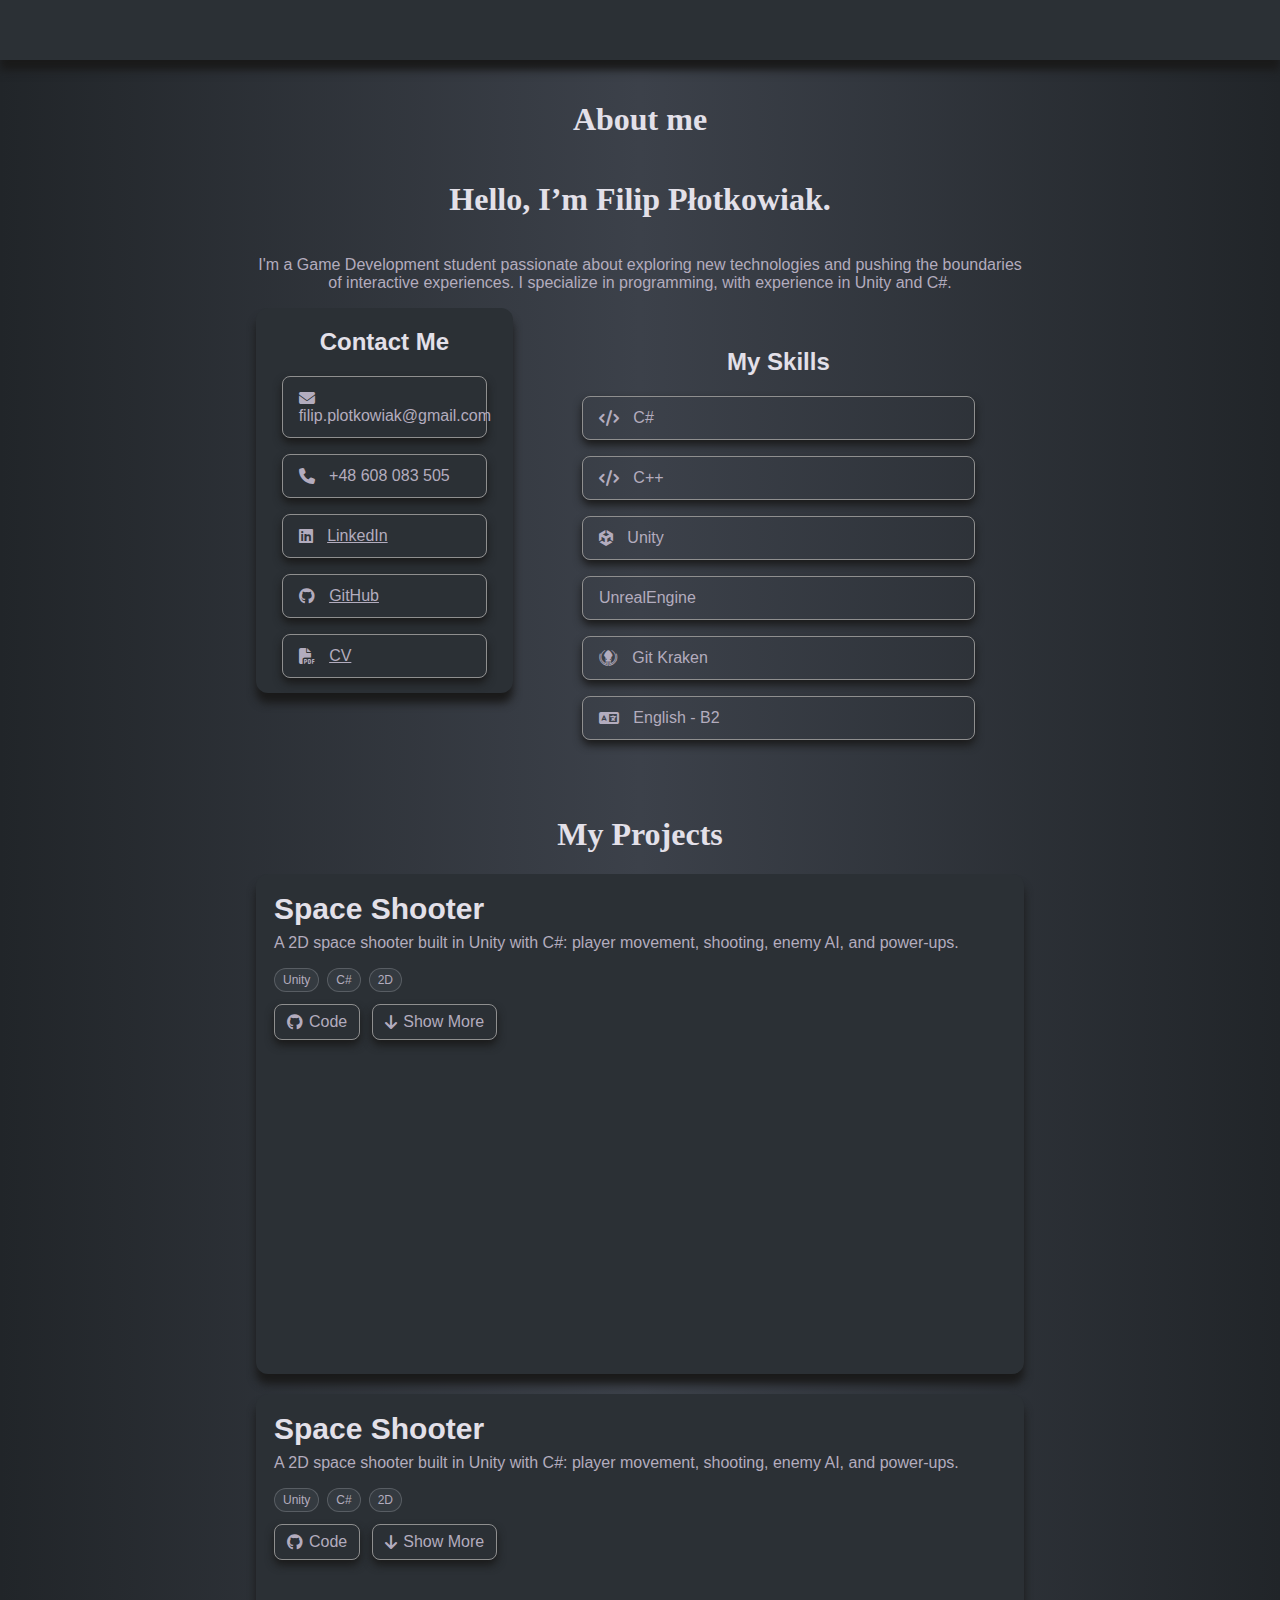
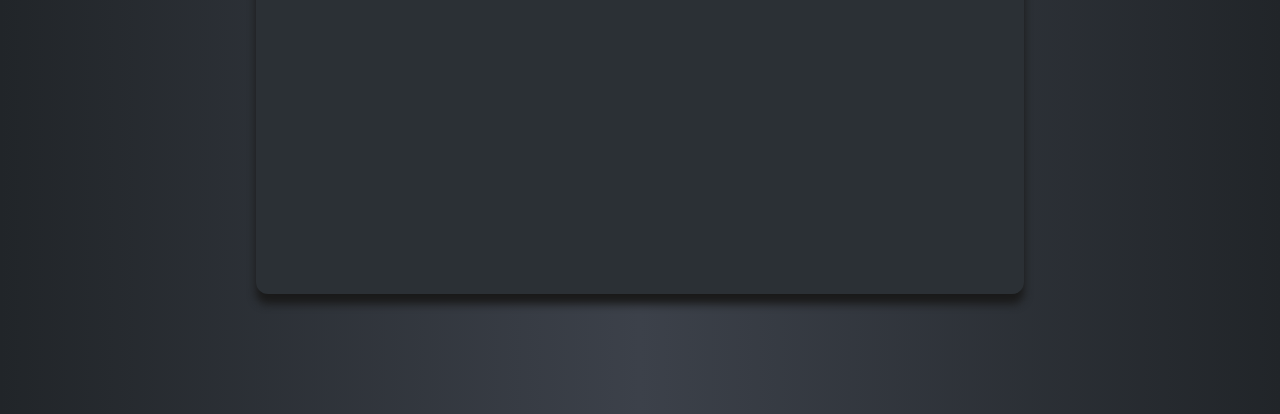
<file: index.html>
<!DOCTYPE html> 
<html>
<head>
    <link rel="preconnect" href="https://fonts.googleapis.com">
    <link rel="preconnect" href="https://fonts.gstatic.com" crossorigin>
    <link href="https://fonts.googleapis.com/css2?family=Crimson+Text:ital,wght@0,400;0,600;0,700;1,400;1,600;1,700&display=swap" rel="stylesheet">
    <link rel="stylesheet" type="text/css" href="styles.css">
    <link rel="stylesheet" href="https://cdnjs.cloudflare.com/ajax/libs/font-awesome/6.4.2/css/all.min.css">
</head>

<body>
<div class="Content">
    <div class = "Nav"></div>
    <div class ="Intro">
        <h1>About me</h1>
        <div class = "About">
            <h1>Hello, I’m Filip Płotkowiak. </h1>
            <p>I'm a Game Development student passionate about exploring new technologies and pushing the boundaries of interactive experiences. I specialize in programming, with experience in Unity and C#.</p>
        </div>
        <div class = "info-container">
            <div class = "Contact">
                <h2>Contact Me</h2>
                <p>
                    <i class="fa-solid fa-envelope"></i>
                    filip.plotkowiak@gmail.com
                </p>
                <p>
                    <i class="fa-solid fa-phone"></i>
                    +48 608 083 505
                </p>
                <p>
                    <i class="fa-brands fa-linkedin"></i>
                    <a href="http://www.linkedin.com/in/filip-p%C5%82otkowiak-107938338" target="_blank">LinkedIn</a>
                </p>
                <p>
                    <i class="fa-brands fa-github"></i>
                    <a href="https://github.com/SpeedAmigo" target="_blank">GitHub</a>
                </p>
                <p>
                    <i class="fa-solid fa-file-pdf"></i>
                    <a href="GameDev_CV.pdf" target="_blank">CV</a>
                </p>
            </div>
            <div class = "Skills">
                <h2>My Skills</h2>
                <p>
                    <i class="fa-solid fa-code"></i>
                    C#
                </p>
                <p>
                    <i class="fa-solid fa-code"></i>
                    C++
                </p>
                <p>
                    <i class="fa-brands fa-unity"></i>
                    Unity
                </p>
                <p>
                    UnrealEngine
                </p>
                <p>
                    <i class="fa-brands fa-gitkraken"></i>
                    Git Kraken
                </p>
                <p>
                    <i class="fa-solid fa-language"></i>
                    English - B2
                </p>
            </div>
        </div>
    </div>
    <div class = "Projects">
        <h1>My Projects</h1>
        <!--
        Copy/paste template:
        <div class="project-card">
            <h3>Project Name</h3>
            <p>1–2 sentence description of the project. What it is, what you built, and any standout features.</p>
            <div class="project-meta">
                <span class="tag">Unity</span>
                <span class="tag">C#</span>
                <span class="tag">2025</span>
            </div>
            <div class="project-links">
                <a class="project-link" href="#" target="_blank">
                    <i class="fa-brands fa-github"></i>
                    Code
                </a>
                <a class="project-link" href="#" target="_blank">
                    <i class="fa-solid fa-up-right-from-square"></i>
                    Live / Video
                </a>
            </div>
        </div>
        -->

        <div class="project-stack">
            <div class="project-card">
                <h3>Space Shooter</h3>
                <p>A 2D space shooter built in Unity with C#: player movement, shooting, enemy AI, and power‑ups.</p>
                <div class="project-meta">
                    <span class="tag">Unity</span>
                    <span class="tag">C#</span>
                    <span class="tag">2D</span>
                </div>
                <div class="project-links">
                    <a class="project-link" href="https://github.com/SpeedAmigo" target="_blank">
                        <i class="fa-brands fa-github"></i>
                        Code
                    </a>
                    <a class="project-link" href="#" target="_blank">
                        <i class="fa-solid fa-arrow-down"></i>
                        Show More
                    </a>
                </div>
            </div>
                <div class="project-card">
                <h3>Space Shooter</h3>
                <p>A 2D space shooter built in Unity with C#: player movement, shooting, enemy AI, and power‑ups.</p>
                <div class="project-meta">
                    <span class="tag">Unity</span>
                    <span class="tag">C#</span>
                    <span class="tag">2D</span>
                </div>
                <div class="project-links">
                    <a class="project-link" href="https://github.com/SpeedAmigo" target="_blank">
                        <i class="fa-brands fa-github"></i>
                        Code
                    </a>
                    <a class="project-link" href="#" target="_blank">
                        <i class="fa-solid fa-arrow-down"></i>
                        Show More
                    </a>
                </div>
            </div>
        </div>
    </div>
</div>

</body>

</html>
</file>
<file: styles.css>
/* Design tokens */
:root {
    --color-bg: #212529;
    --color-surface: #2B3035;
    --color-hover-surface: #3a4046;
    --color-muted-surface: #343a40;

    --h1-color: #e3e0e9;
    --h2-color: #e3e0e9;
    --h3-color: #e3e0e9;
    --p-color: #b3acbe;
    --a-color: #b3acbe;
    --i-color: #b3acbe;
    --div-color: #b3acbe;
    --span-color: #b3acbe;


    --color-border: #8f8f8f;
    --color-border-muted: #e9ecef33;

    --shadow-md: 0px 5px 8px #1a1a1a;
    --shadow-lg: 0px 10px 8px #1a1a1a;
    --shadow-lg-hover: 0px 14px 16px #16191c;

    --radius-md: 8px;
    --radius-lg: 12px;

    --gap-md: 20px;
    --nav-height: 60px;
    --width-main: 60%;
    --width-narrow: 90%;
}

html, body {
    height: 100%;
    min-height: 100%;
    margin: 0;
    background: linear-gradient(90deg, rgba(33,37,41,1) 0%, rgba(60,65,74,1) 50%, rgba(33,37,41,1) 100%);
    background-color: #212529; /* fallback */
    -webkit-text-size-adjust: 100%; /* prevent automatic font scaling */
    -webkit-overflow-scrolling: touch; /* smoother scrolling on iOS */
    overscroll-behavior-y: contain; /* limit overscroll background reveal */
}

/* Better box model for consistent sizing */
*, *::before, *::after { box-sizing: border-box; }

body {
    display: flex;
    justify-content: center;
    align-items: flex-start;
    min-height: 100vh; /* ensures full viewport height */
    margin: 0;
    background: linear-gradient(90deg, rgba(33, 37, 41, 1) 0%, rgba(60, 65, 74, 1) 50%, rgba(33, 37, 41, 1) 100%);
    font-family: 'Roboto', Arial, Helvetica, sans-serif;
}

body h1 {
    color: var(--h1-color);
    font-family: "lora", serif;
}

body h2 {
    color: var(--h2-color);
}

body h3 {
    font-size: 30px;
    color: var(--h3-color);
}

body p {
    color: var(--p-color);
}

body a {
    color: var(--a-color);
}

body i {
    color: var(--i-color);
}

body div {
    color: var(--div-color);
}

body span {
    color: var(--span-color);
}

.Content {
    display: flex;
    flex-direction: column; /* stack children vertically so .Projects is under .Intro */
    align-items: center; /* center sections horizontally */
    min-height: 100vh; /* allow page to grow beyond viewport */
    width: 100%;
}

.Nav {
    position: fixed;
    top: 0;
    left: 0;
    width: 100%;
    height: var(--nav-height);
    background: var(--color-surface);
    color : black;
    z-index: 1000;
    box-shadow: var(--shadow-lg);

    display: flex;
    justify-content: flex-start;
    align-items: center;

}

.nav-link {
    display: inline-block;
    line-height: normal;
    height: auto;
    padding: 10px 20px;
    margin-left: 20px;
    text-decoration: none;
    font-weight: bold;
    border: 1px solid var(--color-border);
    border-radius: var(--radius-md);
    background: var(--color-muted-surface);
    box-shadow: var(--shadow-md);
    color: #e3e0e9;
}

.nav-link:hover {
    background: var(--color-hover-surface);
    transform: translateY(-2px);
    transition: transform 0.2s ease;
}

.Intro {
    margin-top: calc(var(--nav-height) + 20px); /* avoid overlap with fixed nav */
    text-align: center;
    width: var(--width-main);
    margin-left: auto;
    margin-right: auto;
}

.About {
    /* two-column layout: photo left, text+links right */
    display: grid;
    grid-template-columns: minmax(220px, 320px) 1fr;
    column-gap: var(--gap-md);
    row-gap: 0;
    align-items: start;
    margin-left: auto;
    margin-right: auto;
    width: 100%;
    padding: 0; /* container has no background */
    background: transparent;
    box-shadow: none;
}

/* Right column wrapper to stack description + links tightly */
.About-right {
    display: grid;
    grid-template-rows: 1fr auto; /* description grows, links at bottom */
    gap: 10px;
    height: 100%;
    min-width: 400px;
}

@media (max-width: 1320px) {
    .About {
        grid-template-columns: 1fr; /* single column */
        grid-template-rows: auto auto;
        text-align: center;
    }

    .Photo {
        margin-left: auto;
        margin-right: auto; /* center photo in single column layout */
        justify-self: center; /* center photo in single column layout */
        margin-bottom: var(--gap-md); /* space below photo */
    }

    .About-right {
        min-width: 0; /* remove fixed min-width to allow shrinking */
    }
}


.About p { width: 100%; }

/* Photo block */
.Photo {
    width: 100%; /* fill the left column */
    max-width: 320px;
    aspect-ratio: 1 / 1; /* square */
    border-radius: var(--radius-lg);
    background: #1f2327 center/cover no-repeat; /* placeholder bg */
    box-shadow: var(--shadow-lg);
    background-color: var(--color-surface); /* card surface */
    justify-self: start; /* align left */
    overflow: hidden; /* avoid visual overflow */
}

/* Right column content */
.Description {
    align-self: stretch; /* fill available height */
    display: flex;
    flex-direction: column;
    height: 100%;
    background: var(--color-surface);
    box-shadow: var(--shadow-lg);
    border-radius: var(--radius-lg);
    padding: 20px;
    text-align: left;
}

.word-rotator {
    display: inline-grid;
    place-items: center;
    position: relative;
    overflow: hidden;
    height: 1.2em;
    line-height: 1.2em;
    vertical-align: middle;
    margin-inline: 0ch;
    width: var(--rotator-width, 10ch);
    color: var(--h1-color);
    font-weight: 600;
}

.word-rotator .rotating-word {
    display: block;
    white-space: nowrap;
    width: 100%;
    text-align: center;
}

.word-rotator .rotating-word.scroll-out {
    animation: word-scroll-out 320ms ease forwards;
}

.word-rotator .rotating-word.scroll-in {
    animation: word-scroll-in 320ms ease forwards;
}

@keyframes word-scroll-out {
    from { transform: translateY(0); opacity: 1; }
    to { transform: translateY(-100%); opacity: 0; }
}

@keyframes word-scroll-in {
    from { transform: translateY(100%); opacity: 0; }
    to { transform: translateY(0); opacity: 1; }
}

@media (prefers-reduced-motion: reduce) {
    .word-rotator .rotating-word.scroll-out,
    .word-rotator .rotating-word.scroll-in {
        animation: none;
    }
}

.Links-About {
    display: flex;
    flex-wrap: wrap;
    gap: 10px;
    margin-top: 0; /* tight under description via wrapper gap */
    background: var(--color-surface);
    box-shadow: var(--shadow-lg);
    border-radius: var(--radius-lg);
    padding: 16px;
    align-self: stretch; /* fill right column width */
    width: 100%;
}

.about-link {
    display: inline-flex;
    align-items: center;
    gap: 8px;
    border: 1px solid var(--color-border);
    padding: 10px 14px;
    border-radius: var(--radius-md);
    text-decoration: none;
    background: var(--color-muted-surface);
    box-shadow: var(--shadow-md);
    transition: transform 0.2s ease-out;
}

.about-link:hover {
    background: var(--color-hover-surface);
    transform: translateY(-2px);
    transition: transform 0.2s ease;
}

.info-container {
    display: flex;
    justify-content: space-between;
    align-items: flex-start;
    width: 100%;
    margin-left: auto;
    margin-right: auto;
    gap: var(--gap-md);
}

.Skills {
    flex: 1;
    margin-top: 20px;
    min-height: 100px;
    margin-left: auto;
    margin-right: auto;
}

.Skill-grid {
    display: grid;
    grid-template-columns: repeat(auto-fit, minmax(100px, 1fr));
    grid-template-rows: repeat(1, 1fr);
    gap: 10px;
    width: 100%;
}

.Skill-item {
    display: flex;
    align-items: center;
    justify-content: center;
    padding: 10px;
    font-size: clamp(12px, 2vw, 20px);
    background: var(--color-surface);
    box-shadow: var(--shadow-md);
    border-radius: var(--radius-md);
    text-align: center;
    aspect-ratio: 1 / 1; /* make square */

    flex-direction: column;
    gap: 20px;
    position: relative;
    transform-style: preserve-3d;
    will-change: transform;
    transition: transform 0.15s ease;
    perspective: 600px;
}

.Skill-item:hover { 
    z-index: 10; 
    transform: scale(1.2);
    background: var(--color-hover-surface);
 }

.Skill-item i {
    font-size: clamp(12px, 2vw, 32px);
    color: var(--h1-color);
}

.Skills p,
.Contact p {
    width: 80%;
    border: 1px solid var(--color-border);
    padding: 12px 16px;
    border-radius: var(--radius-md);
    margin-bottom: 15px;
    margin-left: auto;
    margin-right: auto;
    box-shadow: var(--shadow-md);
    text-align: left;
}

.Skills p:hover,
.Contact p:hover {
    transform: translateY(-2px);
    transition: transform 0.2s ease;
    background: var(--color-hover-surface);
}

.Contact p i,
.Skills p i,
.Contact p svg,
.Skills p svg {
  margin-right: 10px; /* Adjust the value as needed */
  vertical-align: middle; /* Optional: aligns icon with text */
}

.Projects {
    width: var(--width-main);
    margin-left: auto;
    margin-right: auto;
    margin-top: 40px;
    text-align: center;
    padding-bottom: calc(var(--gap-md) * 5);
}

/* Shared surface for card-like blocks */
.Contact, .project-card {
    background: var(--color-surface);
    box-shadow: var(--shadow-lg);
    border-radius: var(--radius-lg);
}

/* Projects grid and reusable card */
.project-stack {
    margin-left: auto;
    margin-right: auto;
    margin-bottom: 20px;
    width: 100%;
    margin-top: var(--gap-md);
}

.project-card {
    margin-top: var(--gap-md);
    padding: 18px;
    text-align: left;
    min-height: 500px; /* allow growth if images need more space */
    transition: transform 0.15s ease, box-shadow 0.15s ease;
}

.project-card h3 {
    margin-top: 0;
    margin-bottom: 8px;
}

.project-card p {
    margin-top: 0;
}

.project-contributions {
    margin: 10px 0 8px;
    font-weight: 600;
    color: var(--h1-color);
    letter-spacing: 0.2px;
}

.project-meta {
    display: flex;
    flex-wrap: wrap;
    gap: 8px;
    margin: 12px 0;
}

.tag {
    border: 1px solid var(--color-border-muted);
    background: var(--color-muted-surface);
    padding: 4px 8px;
    border-radius: 999px;
    font-size: 12px;
}

.tag:hover {
    background: var(--color-hover-surface);
    transform: translateY(-2px);
    transition: transform 0.2s ease;
}

.project-links {
    display: flex;
    gap: 12px;
    margin-top: 8px;
}

.project-link {
    display: inline-flex;
    align-items: center;
    gap: 6px;
    border: 1px solid var(--color-border);
    padding: 8px 12px;
    border-radius: var(--radius-md);
    text-decoration: none;
    box-shadow: var(--shadow-md);
}

.project-link:hover {
    background: var(--color-hover-surface);
    transform: translateY(-2px);
    transition: transform 0.2s ease;
}

/* Project screenshots: one big hero on top, rest below in grid (max 3 columns) */
.Project-Images {
    margin-top: 14px;
    display: grid;
    grid-template-columns: repeat(3, 1fr);
    gap: 12px;
    padding-top: 10px;
}

/* Media tiles inside the grid (images and videos share the same look) */
.Project-Images > img,
.Project-Images > video {
    width: 100%;
    object-fit: cover;
    border-radius: var(--radius-lg);
    background: var(--color-surface);
    box-shadow: var(--shadow-lg);
    display: block;
}

/* Extra UX for images only */
.Project-Images > img {
    user-select: none;
    -webkit-user-drag: none;
    cursor: zoom-in; /* indicate click-to-zoom */
}

/* Hero image spans full width and uses cinematic ratio */
.Project-Images > :first-child {
    grid-column: 1 / -1;
    aspect-ratio: 16 / 9;
}

/* Thumbnails are square below the hero */
.Project-Images > :not(:first-child) {
    aspect-ratio: 1 / 1;
}

.Project-Images > img:hover {
    transform: translateY(-2px);
    transition: transform 0.2s ease;
}

/* Responsive: reduce columns on smaller screens */
@media (max-width: 1024px) {
    .Project-Images { grid-template-columns: repeat(2, 1fr); }
}

@media (max-width: 560px) {
    .Project-Images { grid-template-columns: 1fr; }
}

/* Lightbox overlay */
.lightbox {
    position: fixed;
    inset: 0;
    background: rgba(0,0,0,0.85);
    display: none; /* toggled by .open */
    align-items: center;
    justify-content: center;
    padding: 24px;
    z-index: 2000; /* above fixed nav */
}

.lightbox.open { display: flex; }

.lightbox-img {
    max-width: 92vw;
    max-height: 92vh;
    border-radius: var(--radius-lg);
    box-shadow: 0 10px 40px rgba(0,0,0,0.6);
}

.lightbox-close {
    position: absolute;
    top: 12px;
    right: 16px;
    font-size: 28px;
    line-height: 1;
    padding: 6px 10px;
    color: #fff;
    background: transparent;
    border: none;
    cursor: pointer;
}

/* Responsive tweaks */
@media (max-width: 900px) {
    .About {
        grid-template-columns: 1fr; /* stack */
        text-align: center;
    }
    .Links-About { 
        justify-content: center; 
    }
    .Description { 
        justify-self: center; 
    }
    .Photo { 
        width: 100%;
        aspect-ratio: 1 / 1;  
        margin-left: auto; 
        margin-right: auto; 
    }
    .Skills { 
        width: 100%; 
    }
    .Intro, .Projects { width: var(--width-narrow); }
    .About .info-container { width: 100%; }
    .project-stack { width: 100%; }
    .Skills p, .Contact p { width: var(--width-narrow); }
}

/* Bottom call-to-action button that appears when user scrolls to the page bottom */
.bottom-cta {
    position: fixed;
    left: 50%;
    transform: translateX(-50%) translateY(20px);
    bottom: 20px;
    z-index: 1600;
    padding: 12px 18px;
    border-radius: 100px;
    background: var(--color-hover-surface);
    color: var(--h1-color);
    border: 1px solid var(--color-border);
    box-shadow: var(--shadow-lg);
    cursor: pointer;
    opacity: 0;
    visibility: hidden;
    transition: opacity 220ms ease, transform 220ms ease, visibility 220ms;
    font-weight: 600;
}


.bottom-cta.visible {
    opacity: 1;
    visibility: visible;
    transform: translateX(-50%) translateY(0);
}

.Content { transition: transform 160ms ease; }

/* Slightly reduce overall content scale on very small devices */
@media (max-width: 640px) {
    .Content {
        transform: scale(0.96); /* zmień 0.96 na mniejszą/liczniejszą wartość jeśli chcesz bardziej/ mniej skalować */
        transform-origin: top center;
    }

    /* ensure sections use most of viewport width when scaled */
    .Intro, .Projects, .project-stack, .Skills p, .Contact p {
        width: calc(100% - 16px) !important;
        margin-left: auto;
        margin-right: auto;
    }
}

@media (max-width: 760px) {
    .bottom-cta {
        left: 50%;
        right: auto;
        transform: translateX(-50%) translateY(0); /* keep centered */
        bottom: 14px;
        padding: 10px 12px; /* mniejszy padding */
        font-size: 13px;
        min-width: auto;
    }
}

/* Unity modal to host WebGL build (iframe) */
.unity-modal {
    position: fixed;
    inset: 0;
    display: none;
    align-items: center;
    justify-content: center;
    background: rgba(0,0,0,0.85);
    z-index: 3000;
    padding: 16px;
}
.unity-modal.open { display: flex; }
.unity-iframe {
    width: min(1200px, 98vw);
    height: min(720px, 92vh);
    border: none;
    border-radius: var(--radius-md);
    box-shadow: 0 20px 60px rgba(0,0,0,0.6);
    background: #000;
}
.unity-close {
    position: absolute;
    top: 18px;
    right: 18px;
    z-index: 3100;
    background: transparent;
    border: none;
    color: var(--h1-color);
    font-size: 26px;
    cursor: pointer;
}

@media (max-width: 900px) {
    .unity-iframe { width: 98vw; height: 86vh; }
}
</file>
